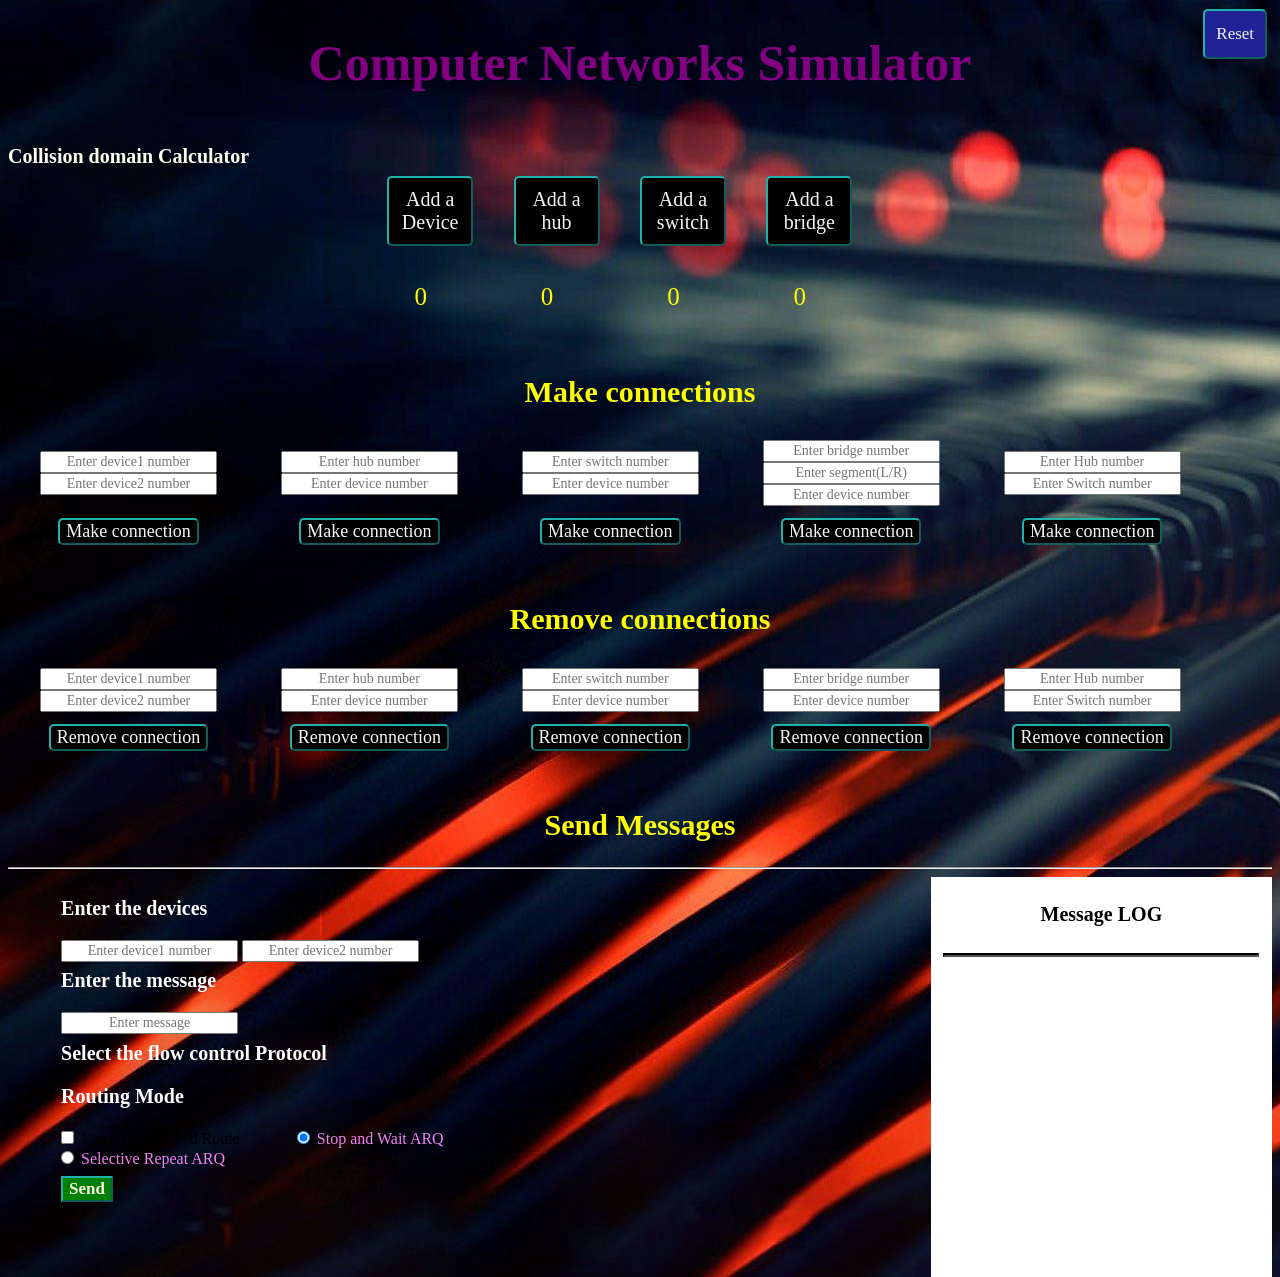
<file: index.html>
<!DOCTYPE html>
<html>
    <head>
        <title> Computer Networks </title>
        <link rel="stylesheet" href="/style.css">
        
    </head>

    <body>
        <h1 id = "demo"> Computer Networks Simulator </h1>
        <a href="Collision_domain.html"> <h3 style="float:inline-end; color: ivory; position: absolute;"> Collision domain Calculator </h3> </a>

            <div class = "options">
            <button type = "button" id = "btn1" class="btn"> Add a Device </button> 
            <button type = "button" id = "btn2" class="btn"> Add a hub </button>
            <button type = "button" class = "btn" id = "btn3"> Add a switch </button>
            <button type = "button" class = "btn" id = "btn4"> Add a bridge </button>
        </div>

        <div class="values">
            <p class ="counter" id = "count1"> </p> 
            <p class = "counter" id = "count2"> </p>
            <p class ="counter" id = "count3"> </p>
            <p class ="counter" id = "count4"> </p>
        </div>

        <h2> Make connections </h2>
            <button type ="button" id = "reset_button"> Reset </button>

        <div class = "connection">
            <div class = "d2d">
                <input type="text" class = "con" id = "dev_to_dev1" placeholder="Enter device1 number">
                <input type="text" class = "con" id = "dev_to_dev2" placeholder="Enter device2 number">
            </div>

            

            <div class = "d2d">
                <input type="text" class = "con" id = "hub_to_dev1" placeholder="Enter hub number">
                <input type="text" class = "con" id = "hub_to_dev2" placeholder="Enter device number">
            </div>

            <div class = "d2d">
                <input type="text" class = "con" id = "switch_to_dev1" placeholder="Enter switch number">
                <input type="text" class = "con" id = "switch_to_dev2" placeholder="Enter device number">
            </div>

            <div class = "d2d">
                <input type="text" class = "con" id = "bridge_to_dev1" placeholder="Enter bridge number">
                <input type="text" class = "con" id = "segment" placeholder = "Enter segment(L/R)">
                <input type="text" class = "con" id = "bridge_to_dev2" placeholder="Enter device number">
            </div>
            
            <div class = "d2d">
                <input type="text" class = "con" id = "hub_to_switch1" placeholder="Enter Hub number">
                <input type="text" class = "con" id = "hub_to_switch2" placeholder = "Enter Switch number">
            </div> 
        </div>

        <div class="connection">
            <div class = "d2d">
                <button type ="button" class = "make_connection" id = "device_to_device_connection"> Make connection </button>
            </div>
            <div class = "d2d">
                <button type ="button" class = "make_connection" id = "hub_to_device_connection"> Make connection </button>
            </div>
            <div class = "d2d">
                <button type ="button" class = "make_connection" id = "switch_to_device_connection"> Make connection </button>
            </div>
            <div class = "d2d">
                <button type = "button" class = "make_connection" id = "bridge_to_device_connection"> Make connection </button>
            </div>

            <div class = "d2d">
                <button type = "button" class = "make_connection" id = "hub_to_switch_connection"> Make connection </button>
            </div>
            
        </div>

       

        <h2> Remove connections </h2>

        <div class = "connection">
            <div class = "d2d">
                <input type="text" class = "con" id = "R_dev_to_dev1" placeholder="Enter device1 number">
                <input type="text" class = "con" id = "R_dev_to_dev2" placeholder="Enter device2 number">
            </div>

            

            <div class = "d2d">
                <input type="text" class = "con" id = "R_hub_to_dev1" placeholder="Enter hub number">
                <input type="text" class = "con" id = "R_hub_to_dev2" placeholder="Enter device number">
            </div>

            <div class = "d2d">
                <input type="text" class = "con" id = "R_switch_to_dev1" placeholder="Enter switch number">
                <input type="text" class = "con" id = "R_switch_to_dev2" placeholder="Enter device number">
            </div>

            <div class = "d2d">
                <input type="text" class = "con" id = "R_bridge_to_dev1" placeholder="Enter bridge number">
                <input type="text" class = "con" id = "R_bridge_to_dev2" placeholder="Enter device number">
            </div>
            
            <div class = "d2d">
                <input type="text" class = "con" id = "R_hub_to_hub1" placeholder="Enter Hub number">
                <input type="text" class = "con" id = "R_hub_to_hub2" placeholder = "Enter Switch number">
            </div> 
        </div>

        <div class="connection">
            <div class = "d2d">
                <button type ="button" class = "make_connection" id = "R_device_to_device_connection"> Remove connection </button>
            </div>
            <div class = "d2d">
                <button type ="button" class = "make_connection" id = "R_hub_to_device_connection"> Remove connection </button>
            </div>
            <div class = "d2d">
                <button type ="button" class = "make_connection" id = "R_switch_to_device_connection"> Remove connection </button>
            </div>
            <div class = "d2d">
                <button type = "button" class = "make_connection" id = "R_bridge_to_device_connection"> Remove connection </button>
            </div>

            <div class = "d2d">
                <button type = "button" class = "make_connection" id = "R_hub_to_switch_connection"> Remove connection </button>
            </div>
            
        </div>

        <h2> Send Messages </h2>
        <hr style="color: yellow;">

        <div class = "d2d">
            <h3 style="margin-left: 7%;"> Enter the devices </h3>
            

            <input type="text" class = "con" id = "device1" style = "width: auto; margin-left: 7%;" placeholder="Enter device1 number">
            <input type="text" class = "con" id = "device2" style = "width: auto;" placeholder="Enter device2 number">
            <h3 style="margin-left: 7%; margin-top: 1%;"> Enter the message </h3>
            <input type = "text" class = "con" id = "message" style = "width: auto; margin-left: 7%;" placeholder="Enter message">
            <h3 style="margin-left: 7%; margin-top: 1%;"> Select the flow control Protocol </h3>
            
            <h3 style="margin-left: 7%; margin-top: 1%;"> Routing Mode </h3>
            <input class="radio_button" type="checkbox" id="ai_routing"> Use AI Optimized Route

            <input class = "radio_button" type = "radio"  id = "fc1" name = "Protocol" checked value = "Stop and Wait">
            <label class = "fc_text" for = "Stop and Wait"> Stop and Wait ARQ </label><br>
            <input class = "radio_button" type = "radio" name = "Protocol" id = "fc2" value = "Selective Repeat">
            <label class = "fc_text" for = "Selective Repeat"> Selective Repeat ARQ </label><br>
            
            <button type = "button" class="send" id="send_button"> Send </button>
            
        </div>


        <div class = "log" id = "logg"> 
            <h4> Message LOG </h4>
            <hr style="border-width: 2px; border-color: black;">
            <p id="para"> </p>
            
        </div>

        <script type = "module" src="./main.js"> </script>
    </body>
</html>
</file>
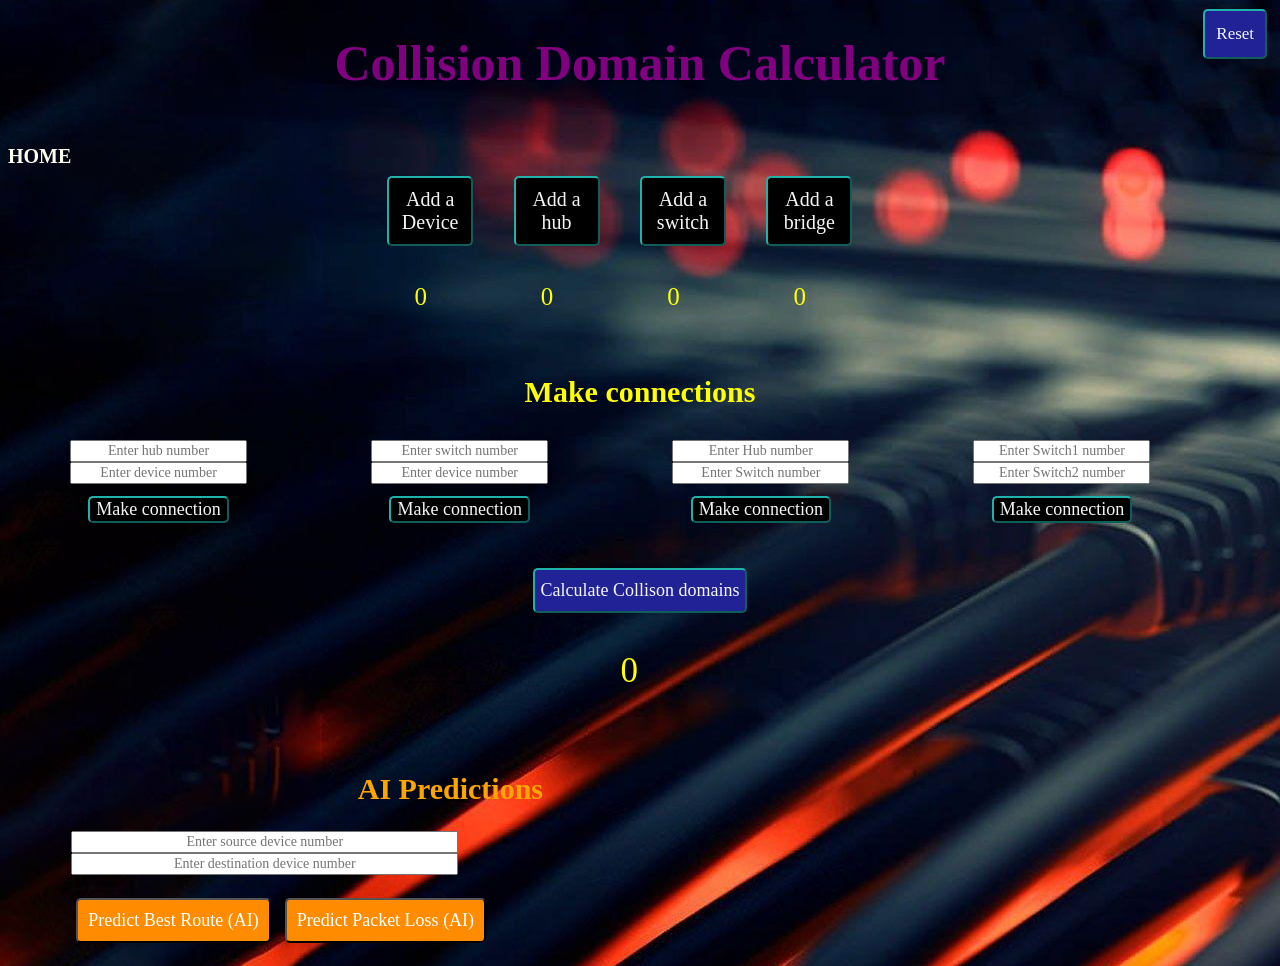
<file: Collision_domain.html>
<!DOCTYPE html>
<html>
    <head>
        <title> Computer Networks </title>
        <link rel="stylesheet" href="/style.css">
        <script type = "module" src= "./Collision_domain.js"> </script>
        
    </head>

    <body>
        <h1 id = "demo"> Collision Domain Calculator </h1>
        <a href="index.html"> <h3 style="float:inline-end; color: ivory; position: absolute;"> HOME </h3> </a>
        
        <div class = "options">
            <button type = "button" id = "btn1" class="btn"> Add a Device </button> 
            <button type = "button" id = "btn2" class="btn"> Add a hub </button>
            <button type = "button" class = "btn" id = "btn3"> Add a switch </button>
            <button type = "button" class = "btn" id = "btn4"> Add a bridge </button>
        </div>

        <div class="values">
            <p class ="counter" id = "count1"> </p> 
            <p class = "counter" id = "count2"> </p>
            <p class ="counter" id = "count3"> </p>
            <p class ="counter" id = "count4"> </p>
        </div>

        <h2> Make connections </h2>

        <div class = "connection">
        
            <div class = "d2d">
                <input type="text" class = "con" id = "hub_to_dev1" placeholder="Enter hub number">
                <input type="text" class = "con" id = "hub_to_dev2" placeholder="Enter device number">
            </div>

            <div class = "d2d">
                <input type="text" class = "con" id = "switch_to_dev1" placeholder="Enter switch number">
                <input type="text" class = "con" id = "switch_to_dev2" placeholder="Enter device number">
            </div>
            
            <div class = "d2d">
                <input type="text" class = "con" id = "hub_to_switch1" placeholder="Enter Hub number">
                <input type="text" class = "con" id = "hub_to_switch2" placeholder = "Enter Switch number">
            </div> 

            <div class = "d2d">
                <input type="text" class = "con" id = "switch_to_switch1" placeholder="Enter Switch1 number">
                <input type="text" class = "con" id = "switch_to_switch2" placeholder = "Enter Switch2 number">
            </div>
        </div>

        <div class="connection">
            <div class = "d2d">
                <button type ="button" class = "make_connection" id = "hub_to_device_connection"> Make connection </button>
            </div>
            <div class = "d2d">
                <button type ="button" class = "make_connection" id = "switch_to_device_connection"> Make connection </button>
            </div>

            <div class = "d2d">
                <button type = "button" class = "make_connection" id = "hub_to_switch_connection"> Make connection </button>
            </div>

            <div class = "d2d">
                <button type = "button" class = "make_connection" id = "switch_to_switch_connection"> Make connection </button>
            </div>
            
        </div>

        <div class = "reset" style="padding-top: 0%; padding-bottom: 0%;">
            <button type ="button" id = "reset_button"> Reset </button>
        </div>

        <div id = "CD" style = "padding-top: 3%;">
            <button type ="button" id = "CD_button"> Calculate Collison domains </button>
        </div>

        <div class="values" style="padding-left: 3%;">
            <p class ="counter" id = "CD_count" style="font-size: 35px;"> 0 </p>
        </div>


        
        
        
    </body>
</html>

<!-- AI Prediction Section -->
<div class="d2d" style="margin-top: 3%; padding-left: 5%;">
    <h2 style="color: orange;">AI Predictions</h2>

    <input type="text" class="con" id="ai_device1" placeholder="Enter source device number">
    <input type="text" class="con" id="ai_device2" placeholder="Enter destination device number"><br><br>

    <button type="button" id="ai_predict_route">Predict Best Route (AI)</button>
    <button type="button" id="ai_predict_loss">Predict Packet Loss (AI)</button>

    <div id="ai_output_route" style="color: lightgreen; font-size: 18px; margin-top: 10px;"></div>
    <div id="ai_output_loss" style="color: tomato; font-size: 18px;"></div>
</div>
</file>
<file: style.css>
h1{
    color: purple;
    text-align: center;
    font-size: 50px;
}

h2
{
    color:yellow;
    text-align: center;
    margin-top: 4%;
    font-size: 30px;
}

h3
{
    color:white;
    font-size: 20px;
}

h4
{
    color: black;
    font-size: 20px;
    text-align: center;
}

.options
{
    width: 40%;
    height: auto;
    margin: auto;
    display: flex;
    margin-top: 2%;
    
}

.btn{
    background-color: black;
    color: whitesmoke;
    font-size: 20px;
    border: 1;
    border-color: lightseagreen;
    width: 20%;
    height: 70px;
    display: inline-block;
    text-align: center;
    transition-duration: 0.3s;
    border-radius: 5px;
    padding-top: 2%;
    padding-bottom: 4%;
    margin-right: 8%;
    display: list-item;
    margin-top: 10%;

}

.btn:hover{
    background-color: black;
    color: white;
    border-color: red;
}

body
{
    
    background-image: url("3.png");
}    

.values
{
    width: 40%;
    height: auto;
    display: flex;
    text-align: center;
    padding-bottom: 1%;
    padding-top: 3%;
    padding-right: 4.7%;
    margin: auto;

}

.counter
{
    text-align: center;
    margin: auto;
    font-size: 25px;
    color: yellow;
}

.connection
{
    height: auto;
    display: flex;
    margin: auto;
    text-align: center;
    padding-bottom: 0.5%;
    padding-top: 0.5%;
    padding-right: 4.7%;
}

.d2d
{
    margin: auto;
    display: inline-block;
    width: 60%;

}

.con
{
    width: 50%;
    text-align: center;
    font-size: 14px;
    min-width: fit-content;
}

.make_connection
{
    text-align: center;
    background-color: black;
    color: whitesmoke;
    border: 1;
    border-color: lightseagreen;
    text-align: center;
    transition-duration: 0.3s;
    border-radius: 5px;
    margin: auto;
    font-size: 18px;
    min-width: fit-content;
}

.make_connection:hover
{
    background-color: black;
    color: white;
    border-color: red;
}

#CD
{
    padding-top: 7%;
    background-color: inherit;
    margin: auto;
    display: flex;
    width: 40%;
}

#CD_button
{
    text-align: center;
    background-color: rgb(34, 34, 151);
    color: whitesmoke;
    border: 1;
    border-color: lightseagreen;
    text-align: center;
    transition-duration: 0.3s;
    border-radius: 5px;
    margin: auto;
    font-size: 18px;
    max-width: fit-content;
    padding-top: 2%;
    padding-bottom: 2%;
}

#CD_button:hover
{
    color: white;
    animation: ease-out;
    border-radius: 3%;
    border-color: red;
}

.reset
{
    padding-top: 2%;
    padding-bottom: 1%;
    background-color:inherit;
    margin: auto;
    display: flex;
    width: 70%;
}

#reset_button
{
    text-align: center;
    background-color: rgb(34, 34, 151);
    color: whitesmoke;
    border: 1;
    border-color: lightseagreen;
    text-align: center;
    transition-duration: 0.3s;
    border-radius: 5px;
    font-size: 17px;
    width: 5%;
    min-width: fit-content;
    padding-top: 1%;
    padding-bottom: 1%;
    max-height:fit-content;
    float:right;
    position: absolute;
    top: 1%;
    right: 1%;
}

#reset_button:hover
{
    background-color: rgb(53, 53, 212);
    color: white;
    animation: ease-out;
    border-radius: 3%;
    border-color: red;
}

.fc_text
{
    color: violet;
}

.radio_button
{
    margin-left: 7%;
}

.send
{
    margin-left: 7%;
    margin-top: 1%;
    width: 3.5%;
    min-width: fit-content;
    background-color:green;
    border-color: lightseagreen;
    font-size: 17px;
    font-weight: bold;
    min-height: fit-content;
    color: linen;
}

.log
{
    float: right;
    display: inline;
    background-color: white;
    height: 400px;
    width: 25%;
    overflow: scroll;
    word-wrap: break-word;
    padding-left: 1%;
    padding-right: 1%;
}

.send:hover
{
    background-color: rgb(48, 131, 48);
}

*
{
    font-family: 'Times New Roman', Times, serif;
}
#ai_predict_route, #ai_predict_loss {
    background-color: darkorange;
    color: white;
    border-radius: 5px;
    margin: 5px;
    font-size: 18px;
    padding: 10px;
}

#ai_predict_route:hover, #ai_predict_loss:hover {
    background-color: orangered;
}
</file>
